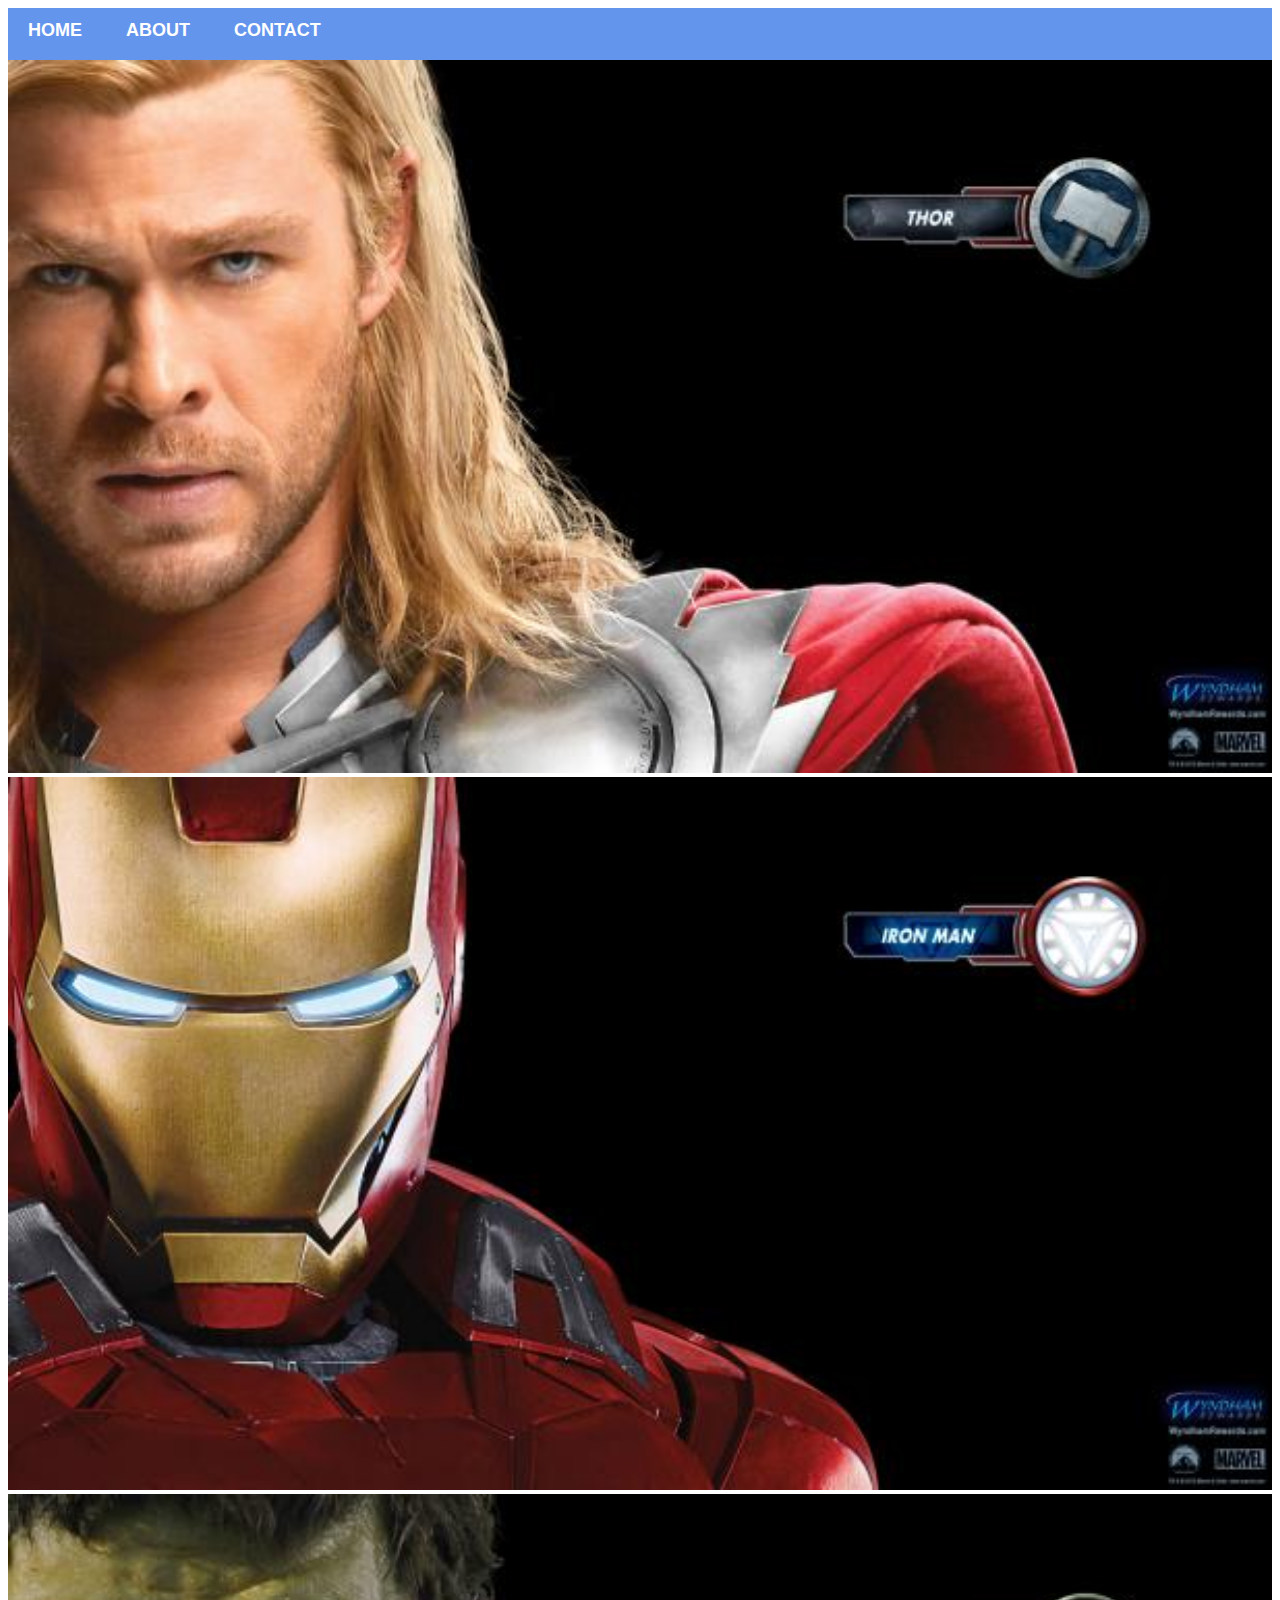
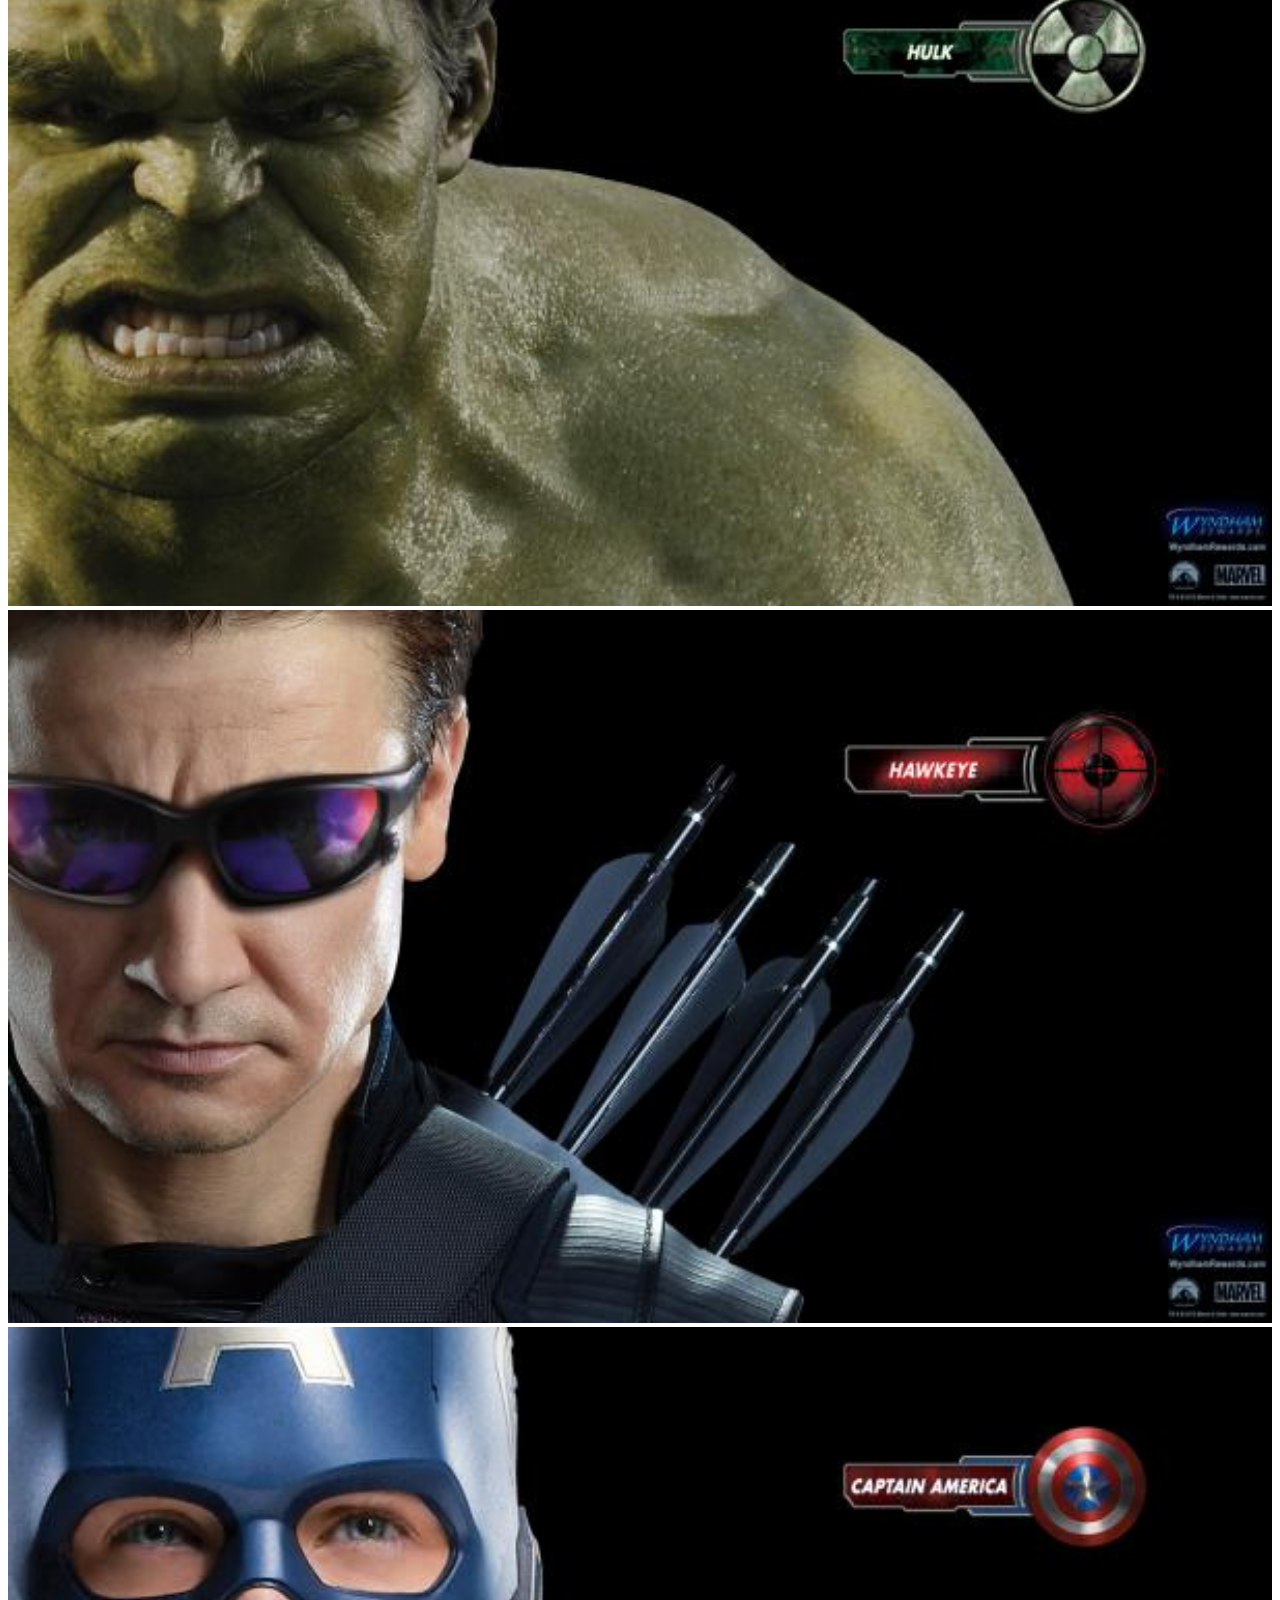
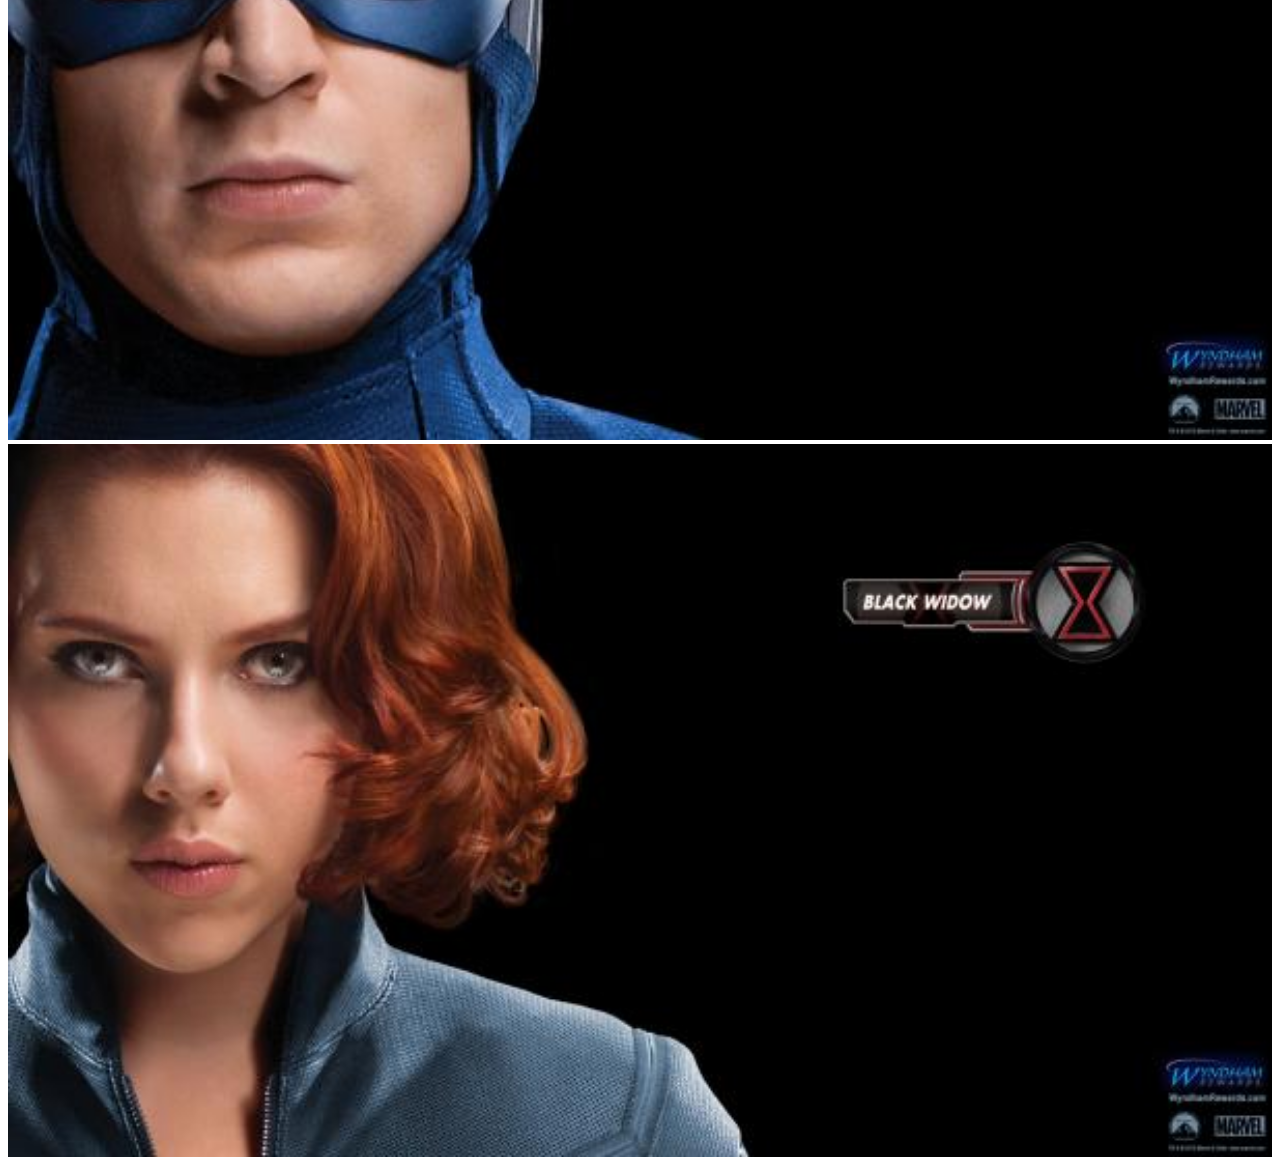
<file: index.html>
<!DOCTYPE html>
<html>
   <head>
    <link rel="stylesheet" href="style.css">
    </head>
    <body>
        <div id="menu">
        <a href="index.html">HOME</a>
        <a href="about.html">ABOUT</a>
        <a href="contact.html">CONTACT</a>
        </div>
    <div class="gallery">
        <a href="avenger-1.html"><img src="images/avengers_01.jpg"/></a>
        <a href="avenger-2.html"><img src="images/avengers_02.jpg"/></a>
        <a href="avenger-3.html"><img src="images/avengers_03.jpg"/></a>
        <a href="avenger-4.html"><img src="images/avengers_04.jpg"/></a>
        <a href="avenger-5.html"><img src="images/avengers_05.jpg"/></a>
        <a href="avenger-6.html"><img src="images/avengers_06.jpg"/></a>
        </div>
    </body>
</html>
</file>
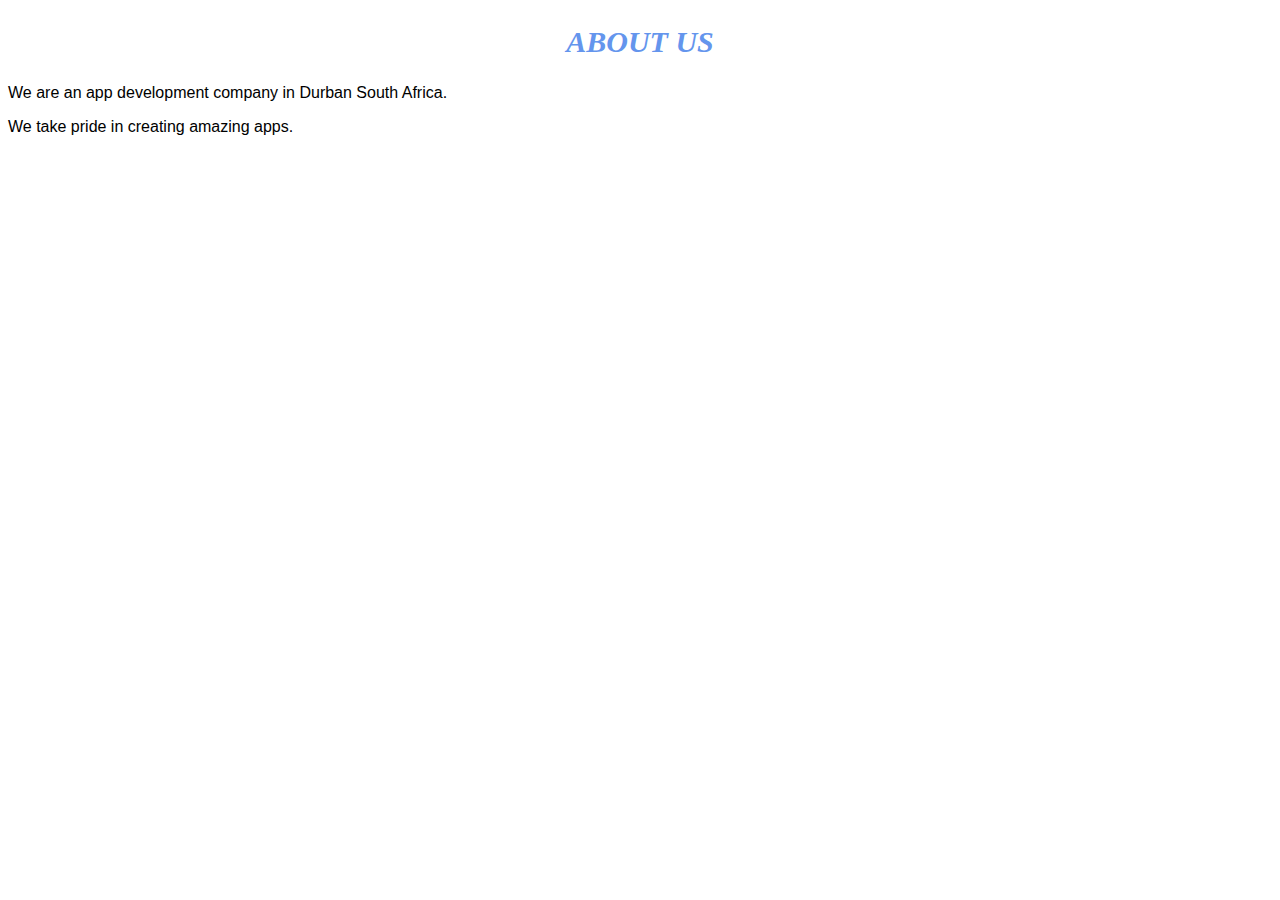
<file: about.html>
<!DOCTYPE html>
<html>
   <head>
    <link rel="stylesheet" href="style.css">
    </head>
    <body>
        <h2>ABOUT US</h2>
    <p>We are an app development company in Durban South Africa.</p>
        <p>We take pride in creating amazing apps.</p>
        
    </body>
</html>
</file>
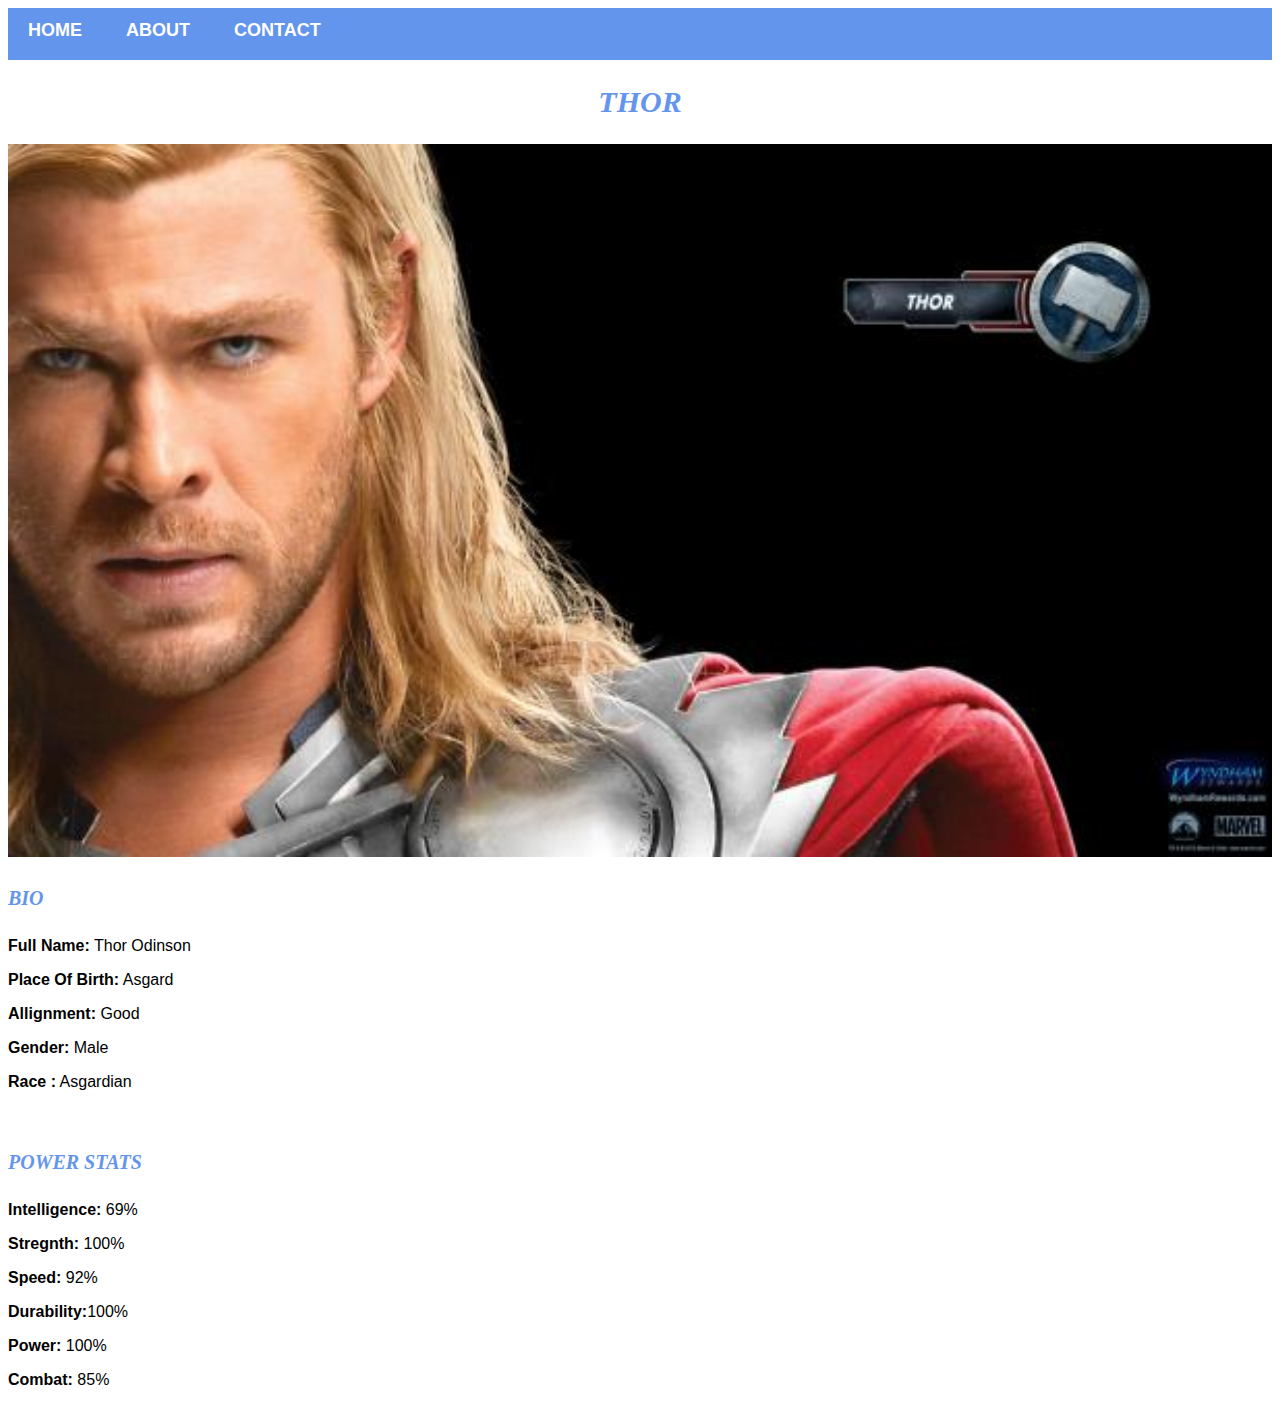
<file: avenger-1.html>
<!DOCTYPE html>
<html>
   <head>
    <link rel="stylesheet" href="style.css">
    </head>
    <body>
          <div id="menu">
        <a href="index.html">HOME</a>
        <a href="about.html">ABOUT</a>
        <a href="contact.html">CONTACT</a>
        </div>
        <h2>THOR</h2>
    <div class="gallery">
        <img src="images/avengers_01.jpg"/>
        </div>
        <h4>BIO</h4>
        <p><b>Full Name:</b> Thor Odinson</p>
        <p><b>Place Of Birth:</b> Asgard</p>
        <p><b>Allignment:</b> Good</p>
        <p><b>Gender:</b> Male</p>
        <p><b>Race :</b> Asgardian</p>
        <br/>
        <h4>POWER STATS</h4>
        <p><b>Intelligence:</b> 69%</p>
        <p><b>Stregnth:</b> 100%</p>
        <p><b>Speed:</b> 92%</p>
        <p><b>Durability:</b>100%</p>
        <p><b>Power:</b> 100%</p>
            <p><b>Combat:</b> 85%</p>
    </body>
</html>
</file>
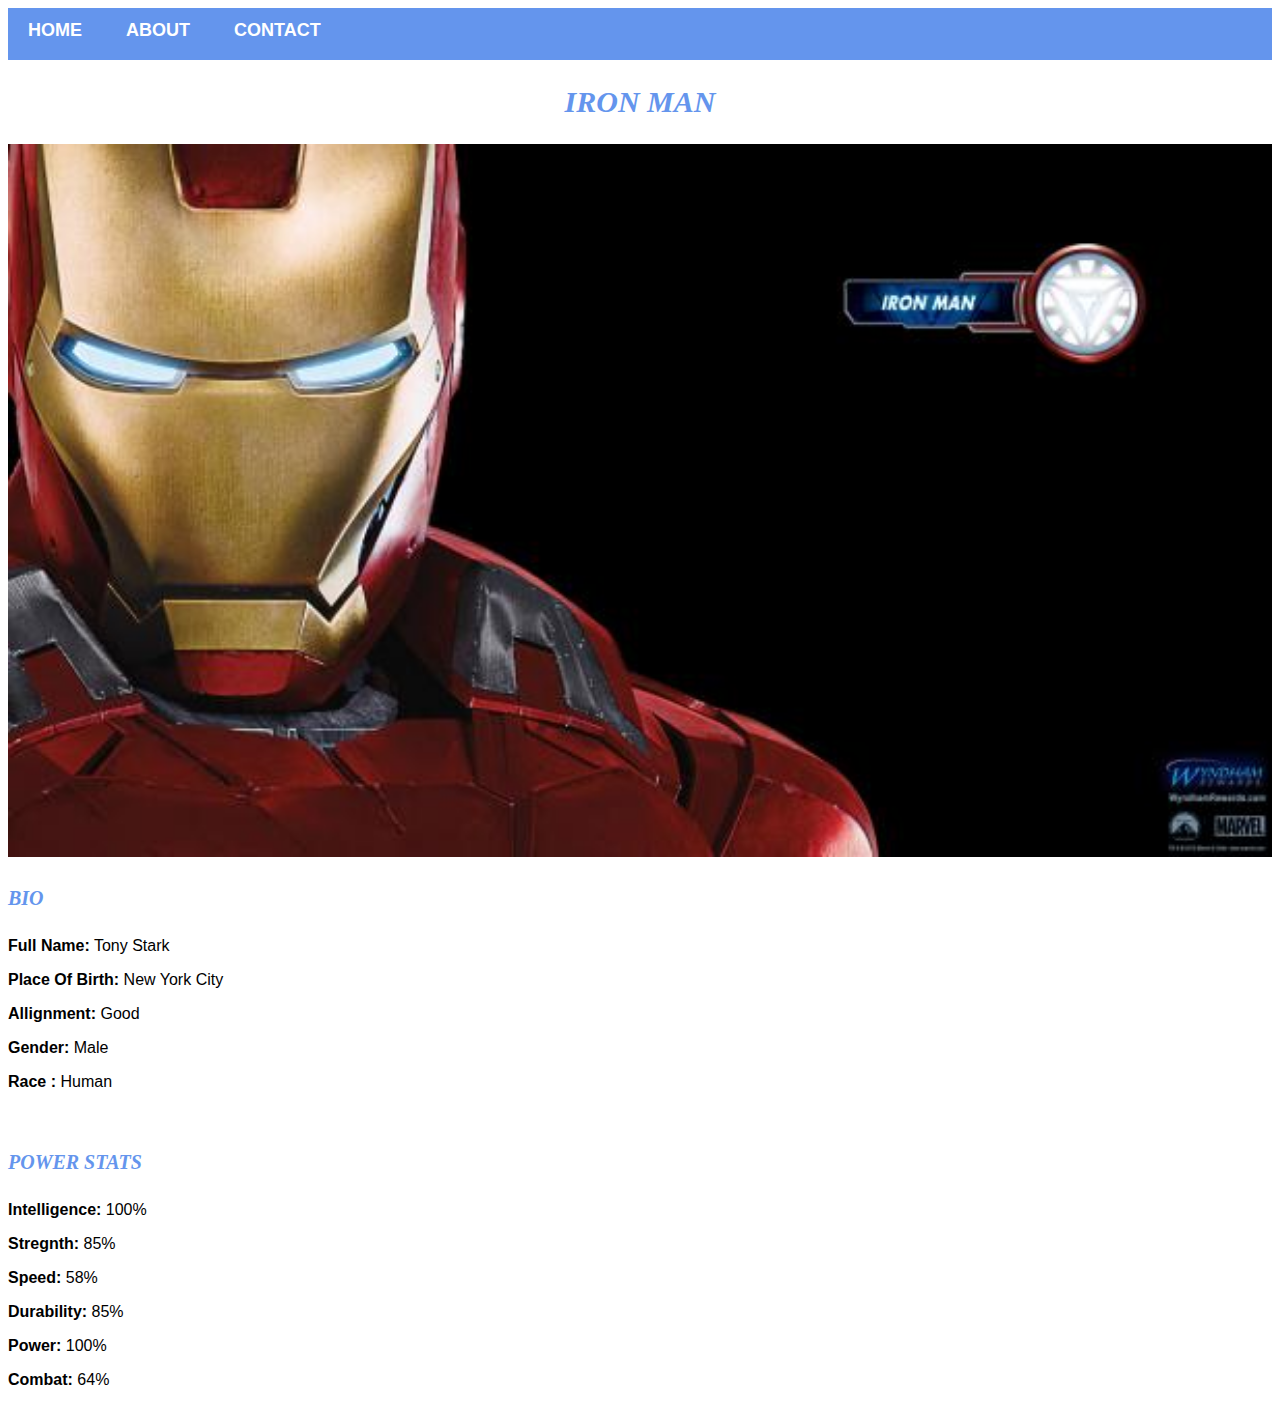
<file: avenger-2.html>
<!DOCTYPE html>
<html>
   <head>
    <link rel="stylesheet" href="style.css">
    </head>
    <body>
          <div id="menu">
        <a href="index.html">HOME</a>
        <a href="about.html">ABOUT</a>
        <a href="contact.html">CONTACT</a>
        </div>
        <h2>IRON MAN</h2>
    <div class="gallery">
        <img src="images/avengers_02.jpg"/>
        </div>
        <h4>BIO</h4>
        <p><b>Full Name:</b> Tony Stark</p>
        <p><b>Place Of Birth:</b> New York City</p>
        <p><b>Allignment:</b> Good</p>
        <p><b>Gender:</b> Male</p>
        <p><b>Race :</b> Human</p>
        <br/>
        <h4>POWER STATS</h4>
        <p><b>Intelligence:</b> 100%</p>
        <p><b>Stregnth:</b> 85%</p>
        <p><b>Speed:</b> 58%</p>
        <p><b>Durability:</b> 85%</p>
        <p><b>Power:</b> 100%</p>
            <p><b>Combat:</b> 64%</p>
    </body>
</html>
</file>
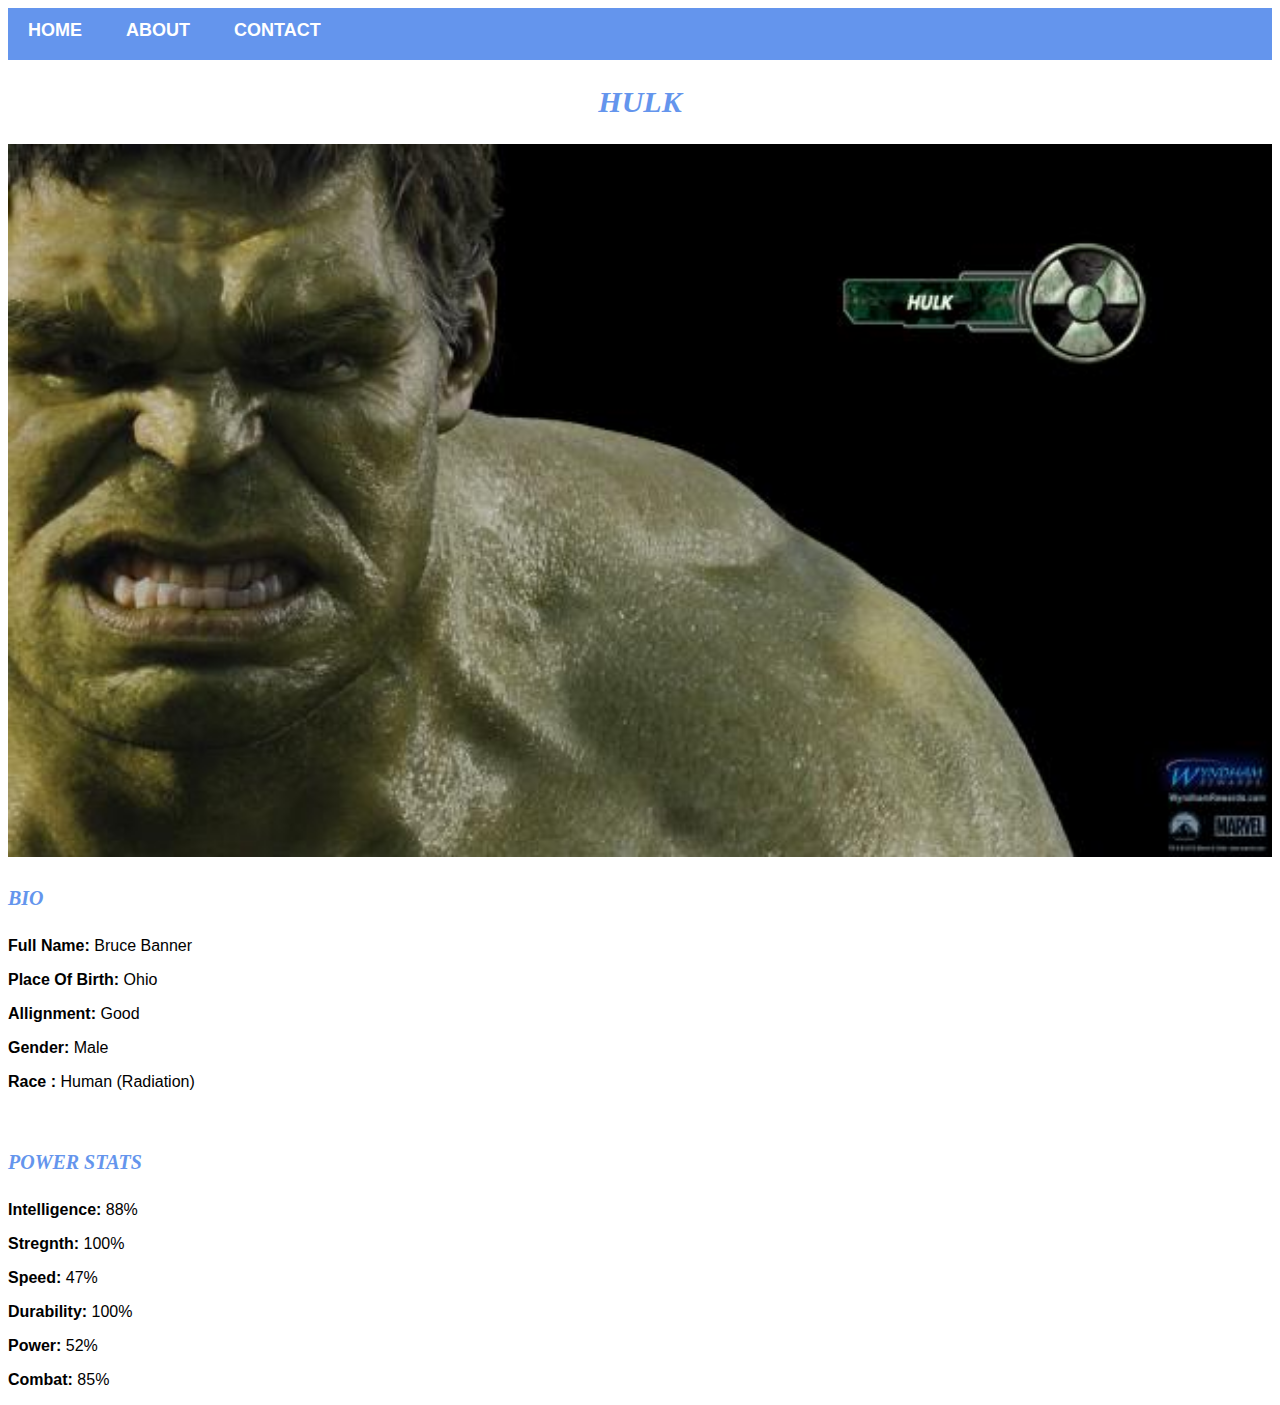
<file: avenger-3.html>
<!DOCTYPE html>
<html>
   <head>
    <link rel="stylesheet" href="style.css">
    </head>
    <body>
          <div id="menu">
        <a href="index.html">HOME</a>
        <a href="about.html">ABOUT</a>
        <a href="contact.html">CONTACT</a>
        </div>
        <h2>HULK</h2>
    <div class="gallery">
        <img src="images/avengers_03.jpg"/>
        </div>
        <h4>BIO</h4>
        <p><b>Full Name:</b> Bruce Banner</p>
        <p><b>Place Of Birth:</b> Ohio</p>
        <p><b>Allignment:</b> Good</p>
        <p><b>Gender:</b> Male</p>
        <p><b>Race :</b> Human (Radiation)</p>
        <br/>
        <h4>POWER STATS</h4>
        <p><b>Intelligence:</b> 88%</p>
        <p><b>Stregnth:</b> 100%</p>
        <p><b>Speed:</b> 47%</p>
        <p><b>Durability:</b> 100%</p>
        <p><b>Power:</b> 52%</p>
            <p><b>Combat:</b> 85%</p>
    </body>
</html>
</file>
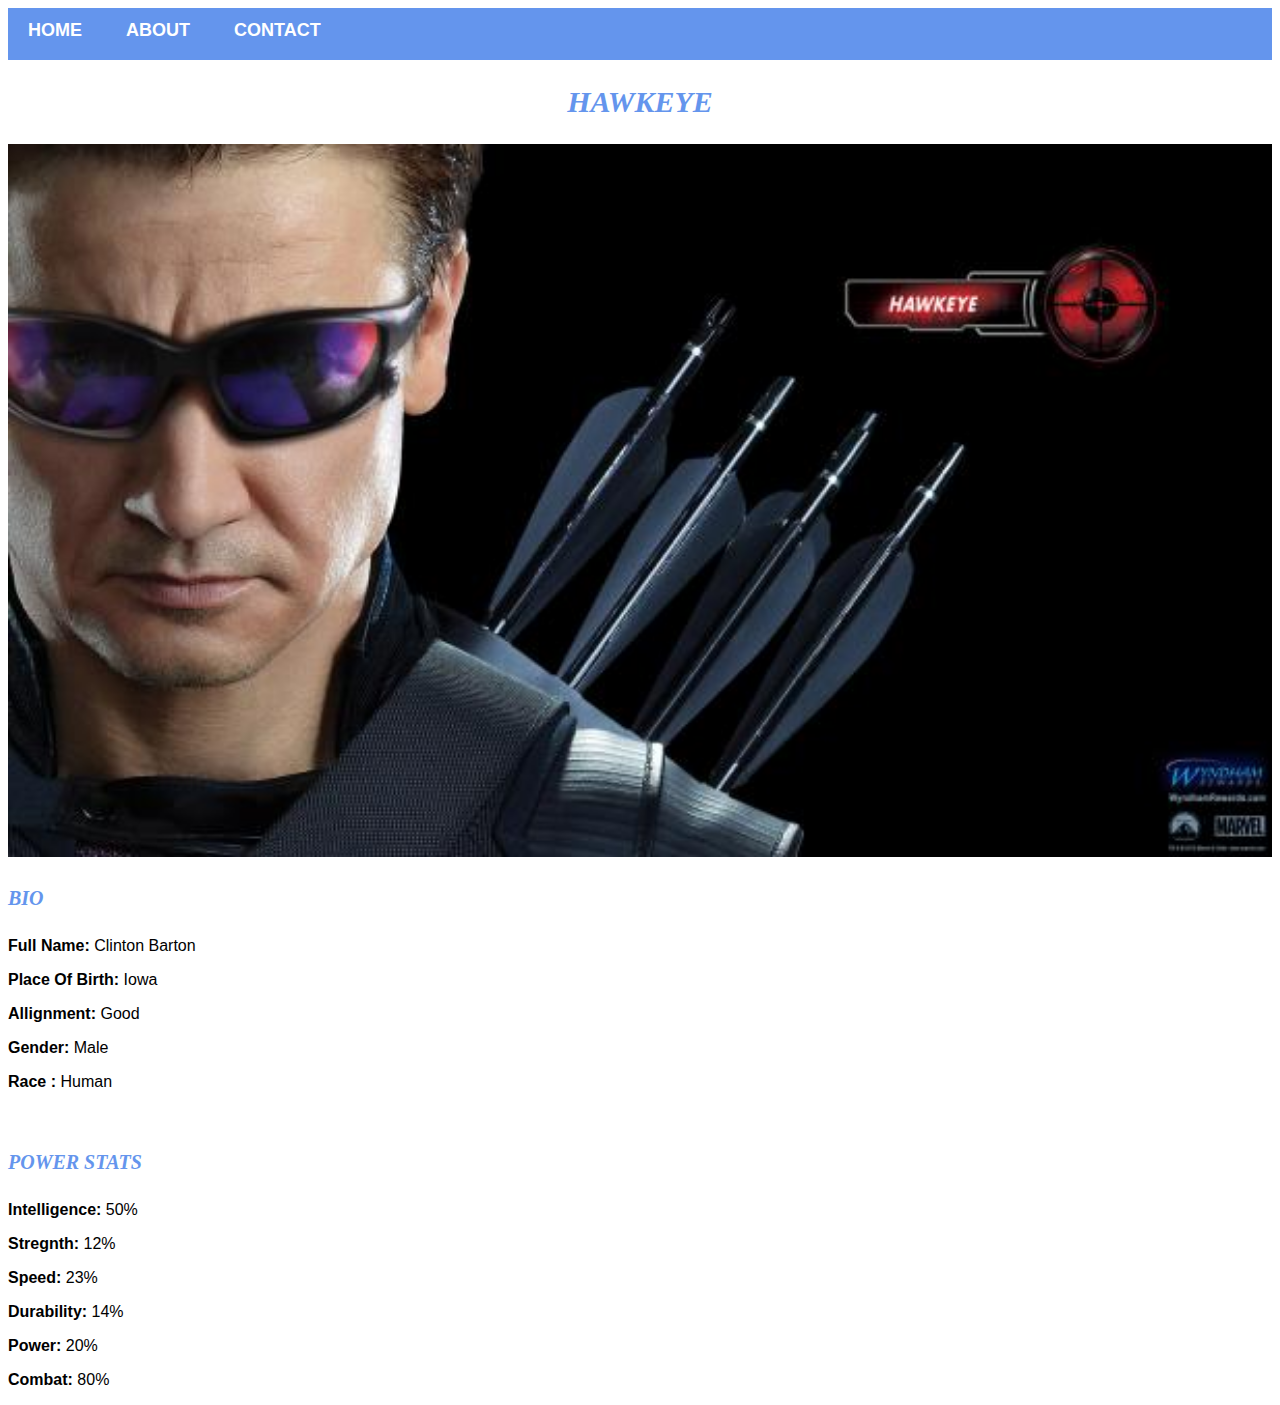
<file: avenger-4.html>
<!DOCTYPE html>
<html>
   <head>
    <link rel="stylesheet" href="style.css">
    </head>
    <body>
          <div id="menu">
        <a href="index.html">HOME</a>
        <a href="about.html">ABOUT</a>
        <a href="contact.html">CONTACT</a>
        </div>
        <h2>HAWKEYE</h2>
    <div class="gallery">
        <img src="images/avengers_04.jpg"/>
        </div>
        <h4>BIO</h4>
        <p><b>Full Name:</b> Clinton Barton</p>
        <p><b>Place Of Birth:</b> Iowa</p>
        <p><b>Allignment:</b> Good</p>
        <p><b>Gender:</b> Male</p>
        <p><b>Race :</b> Human</p>
        <br/>
        <h4>POWER STATS</h4>
        <p><b>Intelligence:</b> 50%</p>
        <p><b>Stregnth:</b> 12%</p>
        <p><b>Speed:</b> 23%</p>
        <p><b>Durability:</b> 14%</p>
        <p><b>Power:</b> 20%</p>
            <p><b>Combat:</b> 80%</p>
    </body>
</html>
</file>
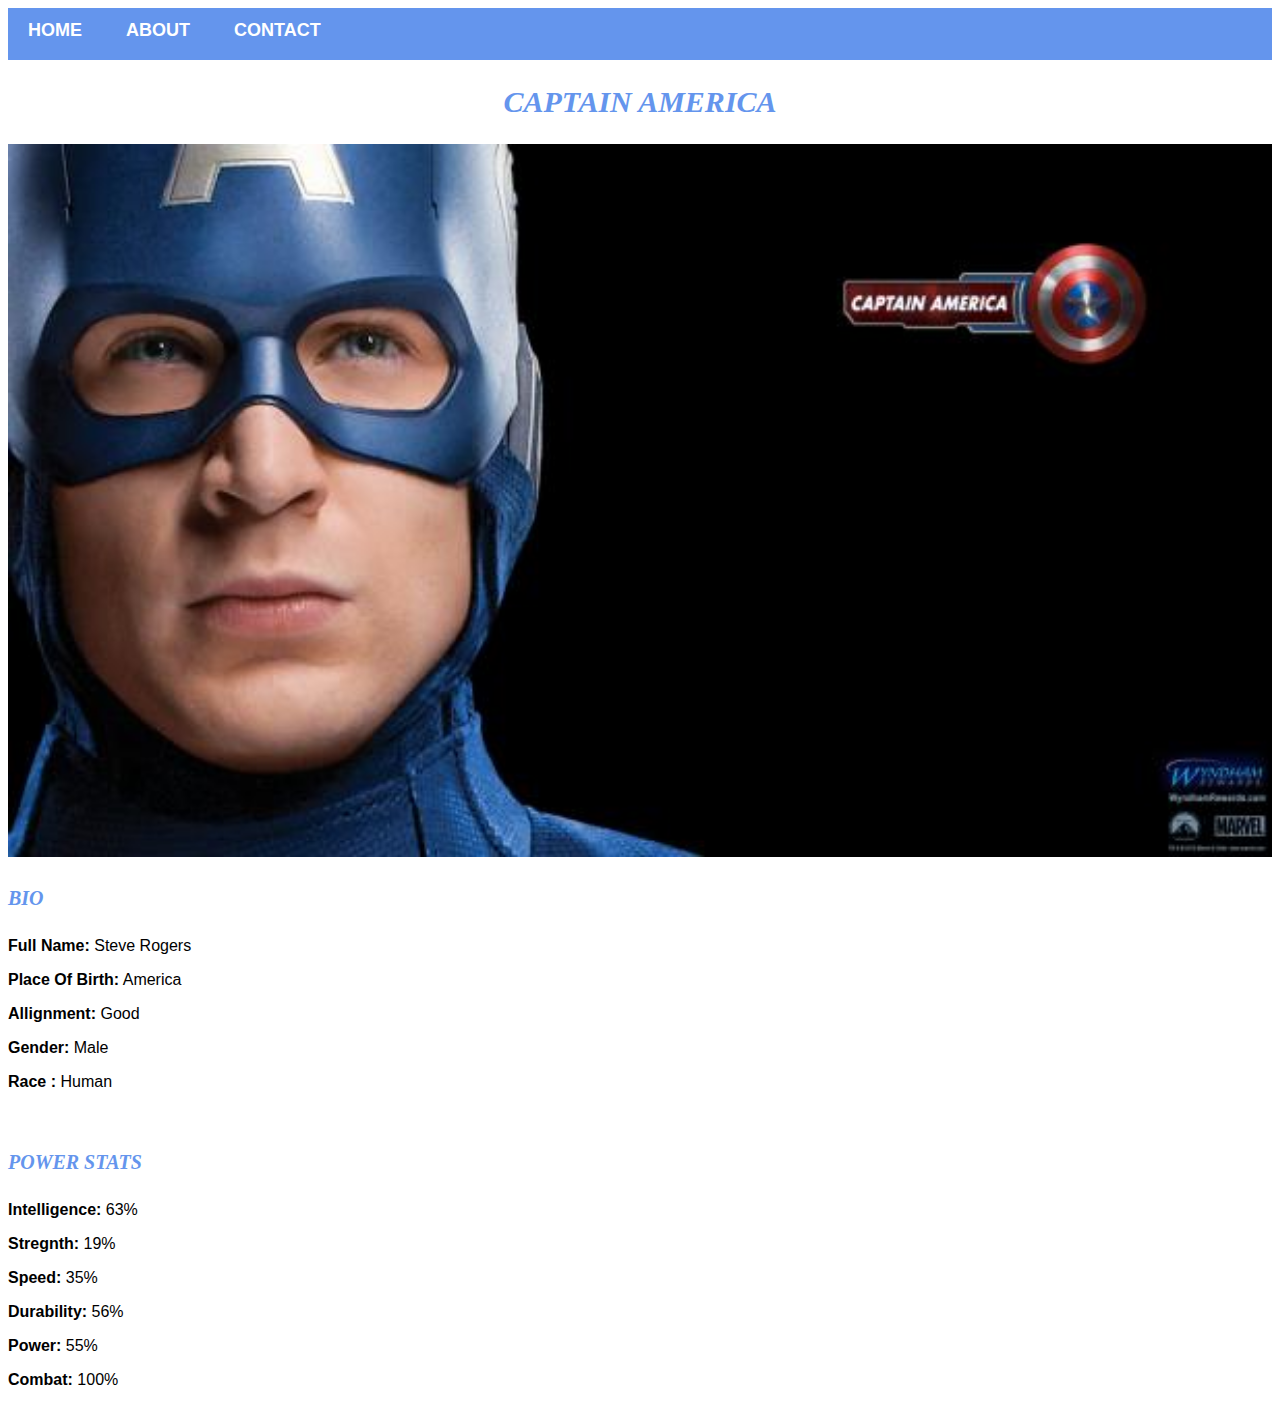
<file: avenger-5.html>
<!DOCTYPE html>
<html>
   <head>
    <link rel="stylesheet" href="style.css">
    </head>
    <body>
          <div id="menu">
        <a href="index.html">HOME</a>
        <a href="about.html">ABOUT</a>
        <a href="contact.html">CONTACT</a>
        </div>
        <h2>CAPTAIN AMERICA</h2>
    <div class="gallery">
        <img src="images/avengers_05.jpg"/>
        </div>
        <h4>BIO</h4>
        <p><b>Full Name:</b> Steve Rogers</p>
        <p><b>Place Of Birth:</b> America</p>
        <p><b>Allignment:</b> Good</p>
        <p><b>Gender:</b> Male</p>
        <p><b>Race :</b> Human</p>
        <br/>
        <h4>POWER STATS</h4>
        <p><b>Intelligence:</b> 63%</p>
        <p><b>Stregnth:</b> 19%</p>
        <p><b>Speed:</b> 35%</p>
        <p><b>Durability:</b> 56%</p>
        <p><b>Power:</b> 55%</p>
            <p><b>Combat:</b> 100%</p>
    </body>
</html>
</file>
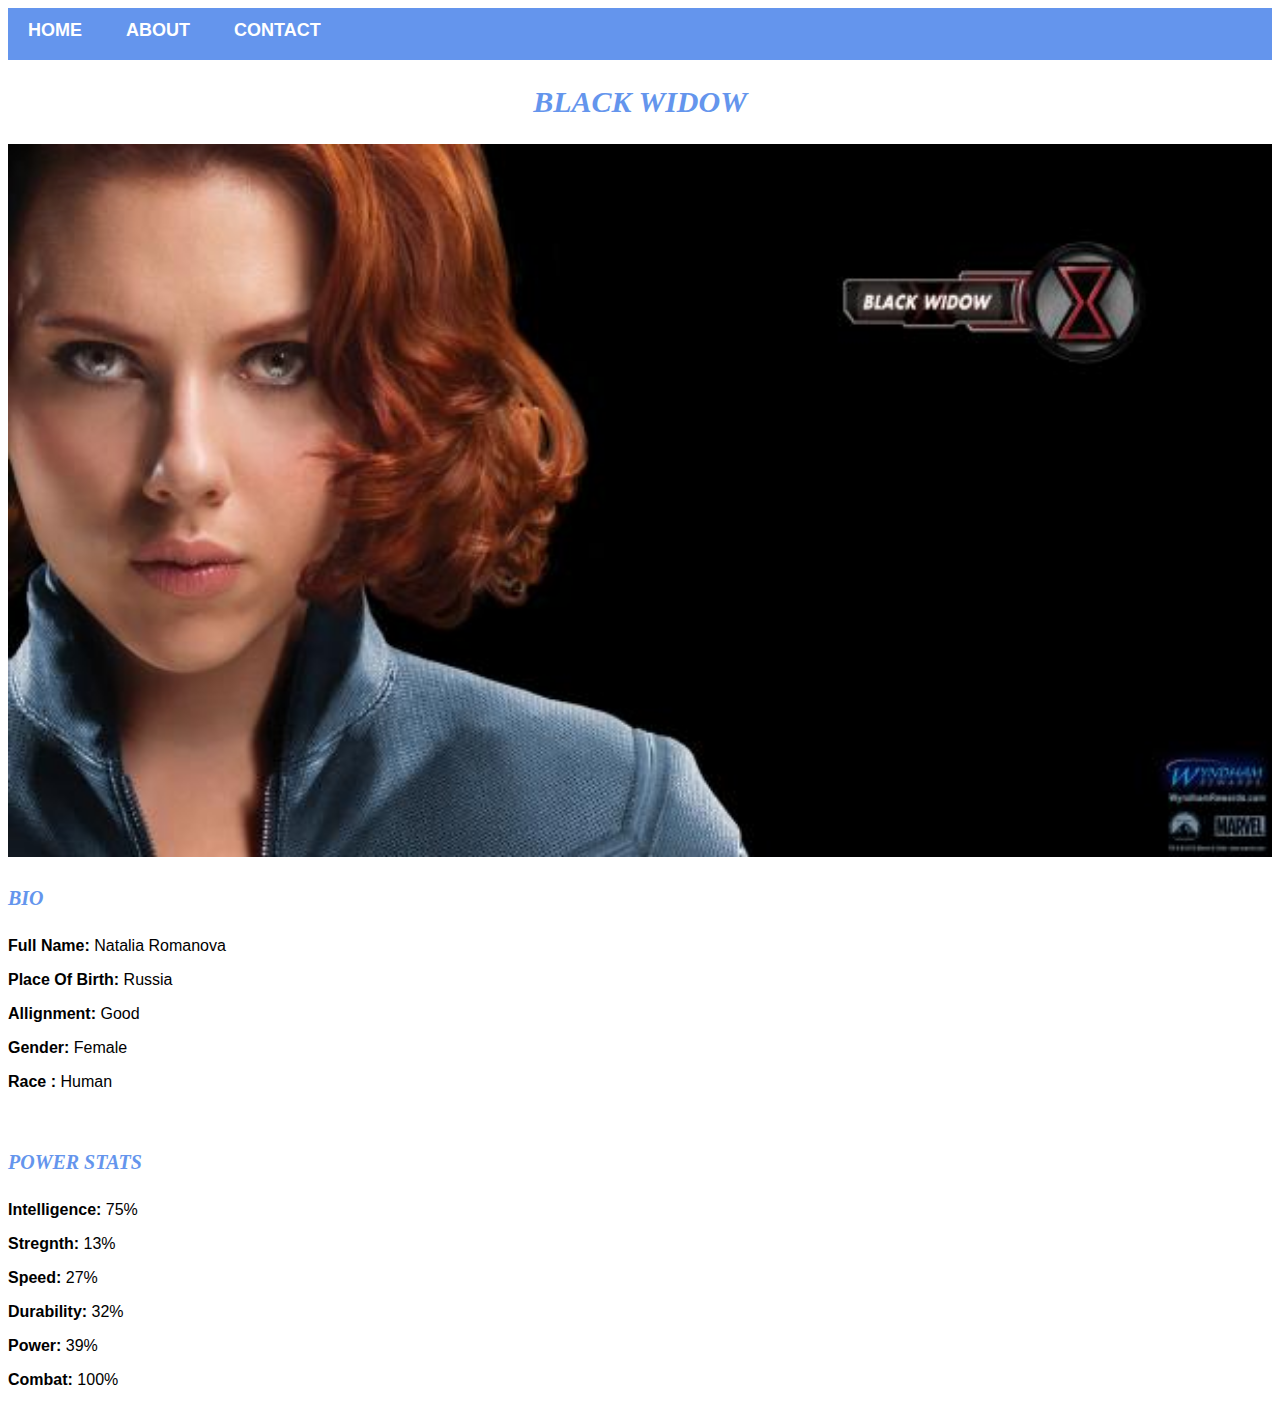
<file: avenger-6.html>
<!DOCTYPE html>
<html>
   <head>
    <link rel="stylesheet" href="style.css">
    </head>
    <body>
          <div id="menu">
        <a href="index.html">HOME</a>
        <a href="about.html">ABOUT</a>
        <a href="contact.html">CONTACT</a>
        </div>
        <h2>BLACK WIDOW</h2>
    <div class="gallery">
        <img src="images/avengers_06.jpg"/>
        </div>
        <h4>BIO</h4>
        <p><b>Full Name:</b> Natalia Romanova</p>
        <p><b>Place Of Birth:</b> Russia</p>
        <p><b>Allignment:</b> Good</p>
        <p><b>Gender:</b> Female</p>
        <p><b>Race :</b> Human</p>
        <br/>
        <h4>POWER STATS</h4>
        <p><b>Intelligence:</b> 75%</p>
        <p><b>Stregnth:</b> 13%</p>
        <p><b>Speed:</b> 27%</p>
        <p><b>Durability:</b> 32%</p>
        <p><b>Power:</b> 39%</p>
            <p><b>Combat:</b> 100%</p>
    </body>
</html>
</file>
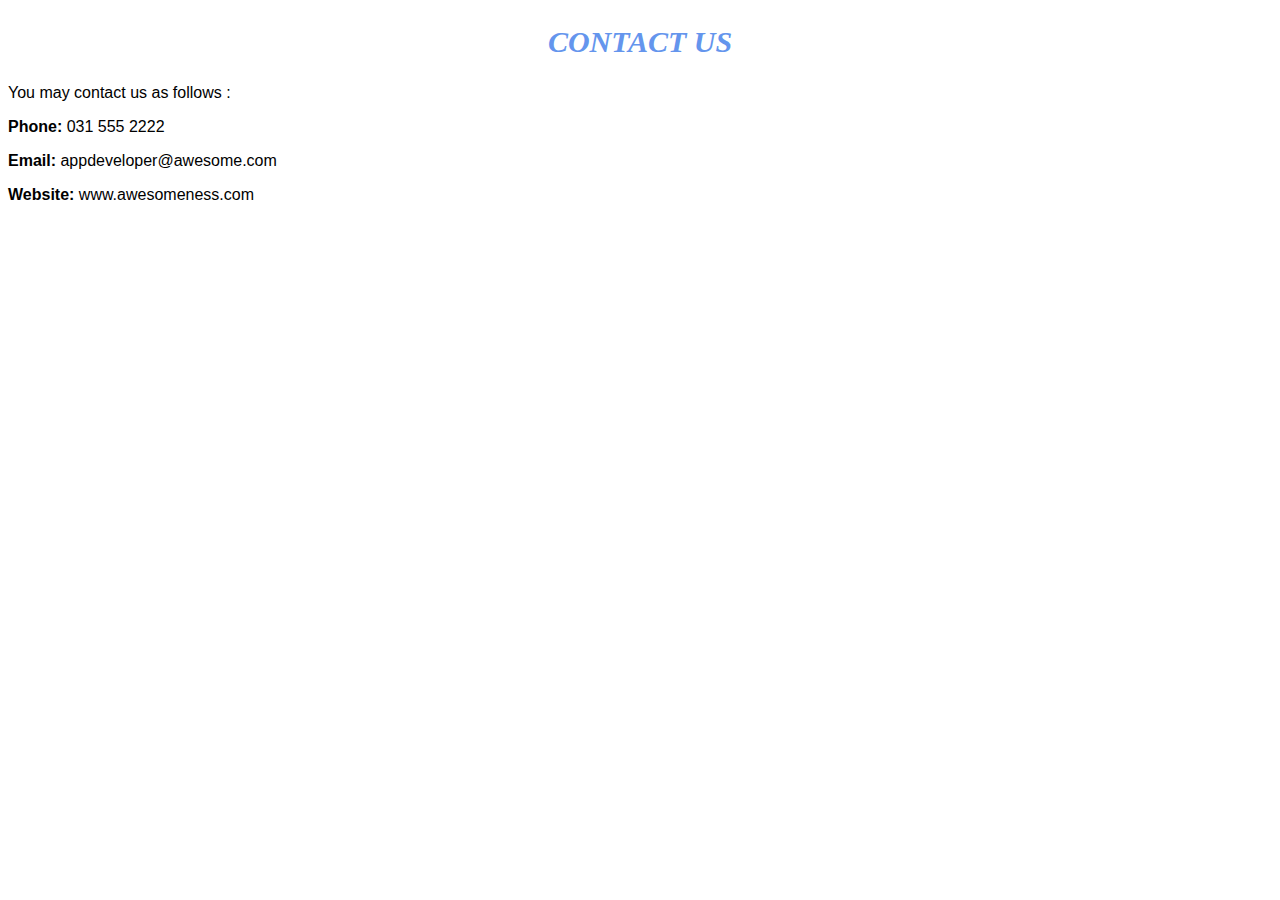
<file: contact.html>
<!DOCTYPE html>
<html>
   <head>
    <link rel="stylesheet" href="style.css">
    </head>
    <body>
        <h2>CONTACT US</h2>
    <p>You may contact us as follows
        :</p>
        <p><b>Phone:</b> 031 555 2222</p>
        <p><b>Email:</b> appdeveloper@awesome.com</p>
        <p><b>Website:</b> www.awesomeness.com</p>
        
    </body>
</html>
</file>
<file: style.css>
.gallery img{
    width:100%;
}

h2{
    font-family: impact, fantasy;
    text-align: center;
    color: cornflowerblue;
    font-size: 30px;
    font-style: italic;
}

h4{
    font-family: impact, fantasy;
    font-size: 20px;
    font-style: italic;
    color: cornflowerblue;
}

p{
    font-family: helvertica, sans-serif;
}

#menu{
    width: 100%;
    height: 40px;
    background-color: cornflowerblue;
    padding-top: 12px;
}

#menu a{
    color: #ffffff;
    font-family: helvertica, sans-serif;
    font-size: 18px;
    text-decoration: none;
    font-weight: 800;   
    
    padding-left: 20px;
    padding-right: 20px;
}

#menu a:hover{
    color: #5077bd;
}
</file>
